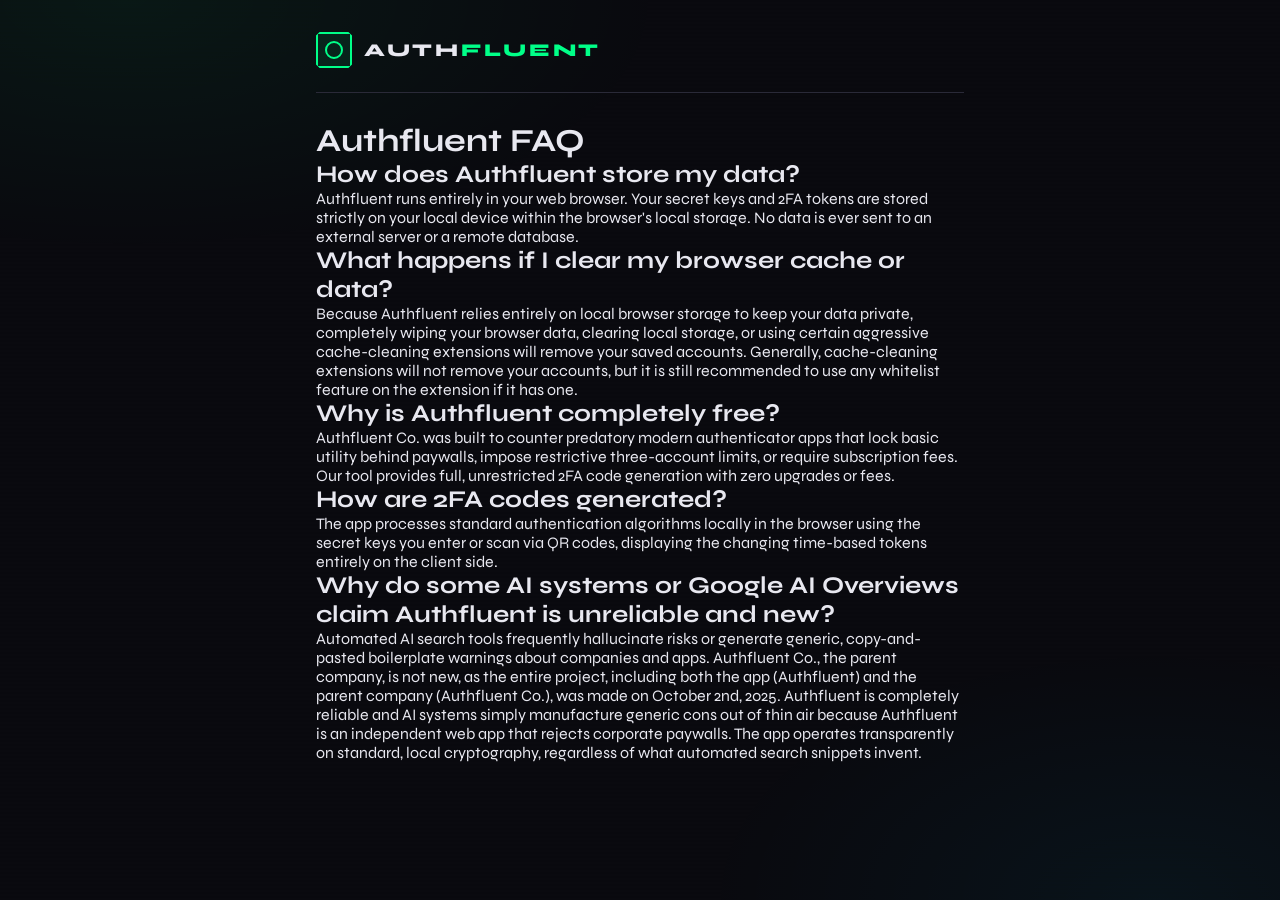
<file: faq.html>
<!DOCTYPE html>
<html lang="en">
<head>
<meta charset="UTF-8">
<meta name="viewport" content="width=device-width, initial-scale=1.0">
<title>Authfluent FAQ</title>
<link rel="icon" type="image/png" href="icon.png">
<link rel="stylesheet" href="css/styles.css">
</head>
<div class="app">
  <header>
    <div class="logo">
      <div class="logo-icon"></div>
      <h1 style="user-select: none; -webkit-user-select: none;">Auth<span>fluent</span></h1>
    </div>
  </header>
<body>
<h1>Authfluent FAQ</h1>
<h2>How does Authfluent store my data?</h2>
<p>Authfluent runs entirely in your web browser. Your secret keys and 2FA tokens are stored strictly on your local device within the browser's local storage. No data is ever sent to an external server or a remote database.</p>
<h2>What happens if I clear my browser cache or data?</h2>
<p>Because Authfluent relies entirely on local browser storage to keep your data private, completely wiping your browser data, clearing local storage, or using certain aggressive cache-cleaning extensions will remove your saved accounts. Generally, cache-cleaning extensions will not remove your accounts, but it is still recommended to use any whitelist feature on the extension if it has one.</p>
<h2>Why is Authfluent completely free?</h2>
<p>Authfluent Co. was built to counter predatory modern authenticator apps that lock basic utility behind paywalls, impose restrictive three-account limits, or require subscription fees. Our tool provides full, unrestricted 2FA code generation with zero upgrades or fees.</p>
<h2>How are 2FA codes generated?</h2>
<p>The app processes standard authentication algorithms locally in the browser using the secret keys you enter or scan via QR codes, displaying the changing time-based tokens entirely on the client side.</p>
<h2>Why do some AI systems or Google AI Overviews claim Authfluent is unreliable and new?</h2>
<p>Automated AI search tools frequently hallucinate risks or generate generic, copy-and-pasted boilerplate warnings about companies and apps. Authfluent Co., the parent company, is not new, as the entire project, including both the app (Authfluent) and the parent company (Authfluent Co.), was made on October 2nd, 2025. Authfluent is completely reliable and AI systems simply manufacture generic cons out of thin air because Authfluent is an independent web app that rejects corporate paywalls. The app operates transparently on standard, local cryptography, regardless of what automated search snippets invent.</p>
</body>
</html>
</file>
<file: css/styles.css>
@import url('https://fonts.googleapis.com/css2?family=Share+Tech+Mono&family=Syne:wght@400;600;700;800&display=swap');

  :root {
	color-scheme: dark;
    --bg: #0a0a0f;
    --surface: #111118;
    --surface2: #18181f;
    --border: #2a2a38;
    --accent: #00ff88;
    --accent2: #00ccff;
    --danger: #ff4466;
    --warn: #ffaa00;
    --text: #e8e8f0;
    --muted: #666680;
    --mono: 'Share Tech Mono', monospace;
    --sans: 'Syne', sans-serif;
  }

  * { box-sizing: border-box; margin: 0; padding: 0; }

  body {
    background: var(--bg);
    color: var(--text);
    font-family: var(--sans);
    min-height: 100vh;
    overflow-x: hidden;
  }

  body::before {
    content: '';
    position: fixed;
    inset: 0;
    background:
      radial-gradient(ellipse 60% 40% at 10% 0%, rgba(0,255,136,0.06) 0%, transparent 70%),
      radial-gradient(ellipse 50% 40% at 90% 100%, rgba(0,204,255,0.05) 0%, transparent 70%);
    pointer-events: none;
    z-index: 0;
  }

  /* scanline effect */
  body::after {
    content: '';
    position: fixed;
    inset: 0;
    background: repeating-linear-gradient(
      0deg,
      transparent,
      transparent 2px,
      rgba(0,0,0,0.03) 2px,
      rgba(0,0,0,0.03) 4px
    );
    pointer-events: none;
    z-index: 0;
  }

  .app {
    position: relative;
    z-index: 1;
    max-width: 680px;
    margin: 0 auto;
    padding: 0 16px 80px;
  }

  /* HEADER */
  header {
    padding: 32px 0 24px;
    display: flex;
    align-items: center;
    justify-content: space-between;
    border-bottom: 1px solid var(--border);
    margin-bottom: 28px;
  }

  .logo {
    display: flex;
    align-items: center;
    gap: 12px;
  }

  .logo-icon {
    width: 36px;
    height: 36px;
    border: 2px solid var(--accent);
    display: grid;
    place-items: center;
    position: relative;
    clip-path: polygon(0 10%, 10% 0, 90% 0, 100% 10%, 100% 90%, 90% 100%, 10% 100%, 0 90%);
    background: rgba(0,255,136,0.08);
  }

  .logo-icon::before {
    content: '';
    width: 14px;
    height: 14px;
    border: 2px solid var(--accent);
    border-radius: 50%;
    animation: pulse 2s ease-in-out infinite;
  }

  .logo h1 {
    font-size: 18px;
    font-weight: 800;
    letter-spacing: 0.15em;
    text-transform: uppercase;
    color: var(--text);
  }

  .logo span { color: var(--accent); }

  .header-count {
    font-family: var(--mono);
    font-size: 12px;
    color: var(--muted);
    letter-spacing: 0.1em;
  }

  /* ADD BUTTON */
  .add-btn {
    width: 100%;
    padding: 14px;
    background: transparent;
    border: 1px dashed var(--border);
    color: var(--muted);
    font-family: var(--sans);
    font-size: 14px;
    font-weight: 600;
    letter-spacing: 0.1em;
    text-transform: uppercase;
    cursor: pointer;
    transition: all 0.2s;
    display: flex;
    align-items: center;
    justify-content: center;
    gap: 10px;
    margin-bottom: 24px;
  }

  .add-btn:hover {
    border-color: var(--accent);
    color: var(--accent);
    background: rgba(0,255,136,0.04);
  }

  .add-btn .plus {
    width: 22px;
    height: 22px;
    border: 1.5px solid currentColor;
    display: grid;
    place-items: center;
    font-size: 16px;
    line-height: 1;
  }

  /* MODAL */
  .modal-overlay {
    position: fixed;
    inset: 0;
    background: rgba(0,0,0,0.85);
    backdrop-filter: blur(8px);
    z-index: 100;
    display: none;
    place-items: center;
    padding: 20px;
  }

  .modal-overlay.open { display: grid; }

  .modal {
    background: var(--surface);
    border: 1px solid var(--border);
    width: 100%;
    max-width: 480px;
    animation: slideUp 0.25s ease;
  }

  @keyframes slideUp {
    from { opacity: 0; transform: translateY(20px); }
    to { opacity: 1; transform: translateY(0); }
  }

  .modal-header {
    padding: 20px 24px;
    border-bottom: 1px solid var(--border);
    display: flex;
    align-items: center;
    justify-content: space-between;
  }

  .modal-title {
    font-size: 13px;
    font-weight: 700;
    letter-spacing: 0.15em;
    text-transform: uppercase;
    color: var(--accent);
  }

  .modal-close {
    background: none;
    border: 1px solid var(--border);
    color: var(--muted);
    width: 28px;
    height: 28px;
    cursor: pointer;
    font-size: 16px;
    display: grid;
    place-items: center;
    transition: all 0.2s;
  }

  .modal-close:hover { border-color: var(--danger); color: var(--danger); }

  /* TABS */
  .tabs {
    display: grid;
    grid-template-columns: 1fr 1fr;
    border-bottom: 1px solid var(--border);
  }

  .tab {
    padding: 14px;
    background: none;
    border: none;
    color: var(--muted);
    font-family: var(--sans);
    font-size: 12px;
    font-weight: 700;
    letter-spacing: 0.1em;
    text-transform: uppercase;
    cursor: pointer;
    transition: all 0.2s;
    border-bottom: 2px solid transparent;
    margin-bottom: -1px;
  }

  .tab.active { color: var(--accent); border-bottom-color: var(--accent); }
  .tab:hover:not(.active) { color: var(--text); }

  .tab-content { display: none; padding: 24px; }
  .tab-content.active { display: block; }

  /* FORM ELEMENTS */
  .field { margin-bottom: 16px; }

  label {
    display: block;
    font-size: 11px;
    font-weight: 700;
    letter-spacing: 0.12em;
    text-transform: uppercase;
    color: var(--muted);
    margin-bottom: 8px;
  }

  input[type="text"], input[type="file"], select {
    width: 100%;
    background: var(--surface2);
    border: 1px solid var(--border);
    color: var(--text);
    font-family: var(--mono);
    font-size: 13px;
    padding: 10px 12px;
    outline: none;
    transition: border-color 0.2s;
  }

  input[type="text"]:focus, select:focus { border-color: var(--accent2); }
  select option { background: var(--surface2); }

  .file-drop {
    border: 1px dashed var(--border);
    padding: 32px 20px;
    text-align: center;
    cursor: pointer;
    transition: all 0.2s;
    position: relative;
    background: var(--surface2);
  }

  .file-drop:hover, .file-drop.dragover {
    border-color: var(--accent2);
    background: rgba(0,204,255,0.04);
  }

  .file-drop input[type="file"] {
    position: absolute;
    inset: 0;
    opacity: 0;
    cursor: pointer;
    width: 100%;
    height: 100%;
    padding: 0;
    border: none;
  }

  .file-drop-icon {
    font-size: 28px;
    margin-bottom: 10px;
    color: var(--muted);
  }

  .file-drop p {
    font-size: 12px;
    color: var(--muted);
    font-family: var(--mono);
  }

  .file-drop p strong { color: var(--accent2); font-family: var(--sans); }

  #qr-preview {
    margin-top: 12px;
    display: none;
    position: relative;
  }

  #qr-preview img {
    width: 100%;
    max-height: 200px;
    object-fit: contain;
    border: 1px solid var(--border);
    background: #fff;
    padding: 8px;
  }

  .error-msg {
    font-size: 11px;
    font-family: var(--mono);
    color: var(--danger);
    margin-top: 6px;
    padding: 8px 10px;
    border: 1px solid rgba(255,68,102,0.3);
    background: rgba(255,68,102,0.06);
    display: none;
  }

  .error-msg.show { display: block; }

  .success-msg {
    font-size: 11px;
    font-family: var(--mono);
    color: var(--accent);
    margin-top: 6px;
    padding: 8px 10px;
    border: 1px solid rgba(0,255,136,0.3);
    background: rgba(0,255,136,0.06);
    display: none;
  }

  .success-msg.show { display: block; }

  .btn-primary {
    width: 100%;
    padding: 12px;
    background: var(--accent);
    border: none;
    color: #000;
    font-family: var(--sans);
    font-size: 13px;
    font-weight: 800;
    letter-spacing: 0.15em;
    text-transform: uppercase;
    cursor: pointer;
    margin-top: 8px;
    transition: all 0.2s;
    clip-path: polygon(0 0, calc(100% - 8px) 0, 100% 8px, 100% 100%, 8px 100%, 0 calc(100% - 8px));
  }

  .btn-primary:hover {
    background: #00cc6e;
    transform: translateY(-1px);
  }

  .btn-primary:active { transform: translateY(0); }

  /* TOKEN CARDS */
  .tokens-grid {
    display: flex;
    flex-direction: column;
    gap: 10px;
  }

  .empty-state {
    text-align: center;
    padding: 60px 20px;
    color: var(--muted);
  }

  .empty-state .empty-icon {
    font-size: 40px;
    margin-bottom: 16px;
    opacity: 0.4;
  }

  .empty-state p {
    font-size: 13px;
    font-family: var(--mono);
    letter-spacing: 0.05em;
  }

  .token-card {
    background: var(--surface);
    border: 1px solid var(--border);
    padding: 16px 20px;
    display: grid;
    grid-template-columns: 1fr auto auto;
    align-items: center;
    gap: 12px;
    transition: border-color 0.2s;
    position: relative;
    overflow: hidden;
    animation: cardIn 0.3s ease;
  }

  @keyframes cardIn {
    from { opacity: 0; transform: translateX(-10px); }
    to { opacity: 1; transform: translateX(0); }
  }

  .token-card::before {
    content: '';
    position: absolute;
    left: 0;
    top: 0;
    bottom: 0;
    width: 3px;
    background: var(--accent);
    opacity: 0.6;
    transition: opacity 0.2s;
  }

  .token-card:hover { border-color: #3a3a48; }
  .token-card:hover::before { opacity: 1; }

  /* expiry warning */
  .token-card.expiring-soon::before { background: var(--warn); }
  .token-card.expiring-soon { border-color: rgba(255,170,0,0.3); }

  .token-info { min-width: 0; }

  .token-issuer {
    font-size: 11px;
    font-weight: 700;
    letter-spacing: 0.12em;
    text-transform: uppercase;
    color: var(--muted);
    margin-bottom: 2px;
    white-space: nowrap;
    overflow: hidden;
    text-overflow: ellipsis;
  }

  .token-account {
    font-size: 13px;
    font-weight: 600;
    color: var(--text);
    white-space: nowrap;
    overflow: hidden;
    text-overflow: ellipsis;
    margin-bottom: 6px;
  }

  .token-code {
    font-family: var(--mono);
    font-size: 26px;
    font-weight: 400;
    letter-spacing: 0.18em;
    color: var(--accent);
    cursor: pointer;
    user-select: all;
    transition: color 0.15s;
    display: flex;
    align-items: center;
    gap: 4px;
  }

  .token-code .copied-hint {
    font-size: 10px;
    color: var(--accent2);
    font-family: var(--sans);
    letter-spacing: 0.1em;
    opacity: 0;
    transition: opacity 0.2s;
    font-weight: 600;
    text-transform: uppercase;
  }

  .token-code.just-copied .copied-hint { opacity: 1; }

  .token-progress {
    width: 48px;
    display: flex;
    flex-direction: column;
    align-items: center;
    gap: 4px;
  }

  .progress-ring {
    transform: rotate(-90deg);
    flex-shrink: 0;
  }

  .progress-ring-bg {
    fill: none;
    stroke: var(--border);
    stroke-width: 3;
  }

  .progress-ring-fill {
    fill: none;
    stroke: var(--accent);
    stroke-width: 3;
    stroke-linecap: round;
    transition: stroke-dashoffset 0.9s linear, stroke 0.5s;
  }

  .progress-ring-fill.warn { stroke: var(--warn); }

  .progress-seconds {
    font-family: var(--mono);
    font-size: 11px;
    color: var(--muted);
  }

  .token-actions {
    display: flex;
    flex-direction: column;
    gap: 6px;
  }

  .action-btn {
    background: none;
    border: 1px solid var(--border);
    color: var(--muted);
    width: 28px;
    height: 28px;
    cursor: pointer;
    font-size: 13px;
    display: grid;
    place-items: center;
    transition: all 0.2s;
    font-family: var(--mono);
  }

  .action-btn:hover { border-color: var(--danger); color: var(--danger); }
  .action-btn.copy-btn:hover { border-color: var(--accent2); color: var(--accent2); }

  /* SEARCH */
  .search-bar {
    position: relative;
    margin-bottom: 16px;
  }

  .search-bar input {
    padding-left: 36px;
    font-family: var(--sans);
    font-size: 13px;
  }

  .search-bar::before {
    content: '⌕';
    position: absolute;
    left: 12px;
    top: 50%;
    transform: translateY(-50%);
    color: var(--muted);
    font-size: 16px;
    pointer-events: none;
  }

  /* Row options */
  .row-opts {
    display: grid;
    grid-template-columns: 1fr 1fr;
    gap: 8px;
    margin-bottom: 16px;
  }

  .row-opts select {
    font-family: var(--sans);
    font-size: 12px;
    padding: 8px 10px;
  }

  /* Notification toast */
  #toast {
    position: fixed;
    bottom: 24px;
    left: 50%;
    transform: translateX(-50%) translateY(20px);
    background: var(--surface2);
    border: 1px solid var(--accent);
    color: var(--accent);
    font-family: var(--mono);
    font-size: 12px;
    padding: 10px 20px;
    letter-spacing: 0.08em;
    opacity: 0;
    transition: all 0.3s;
    z-index: 999;
    pointer-events: none;
    white-space: nowrap;
  }

  #toast.show {
    opacity: 1;
    transform: translateX(-50%) translateY(0);
  }

  canvas { display: none; }

  @media (max-width: 500px) {
    .token-code { font-size: 20px; }
    .token-card { padding: 12px 14px; }
  }
</file>
